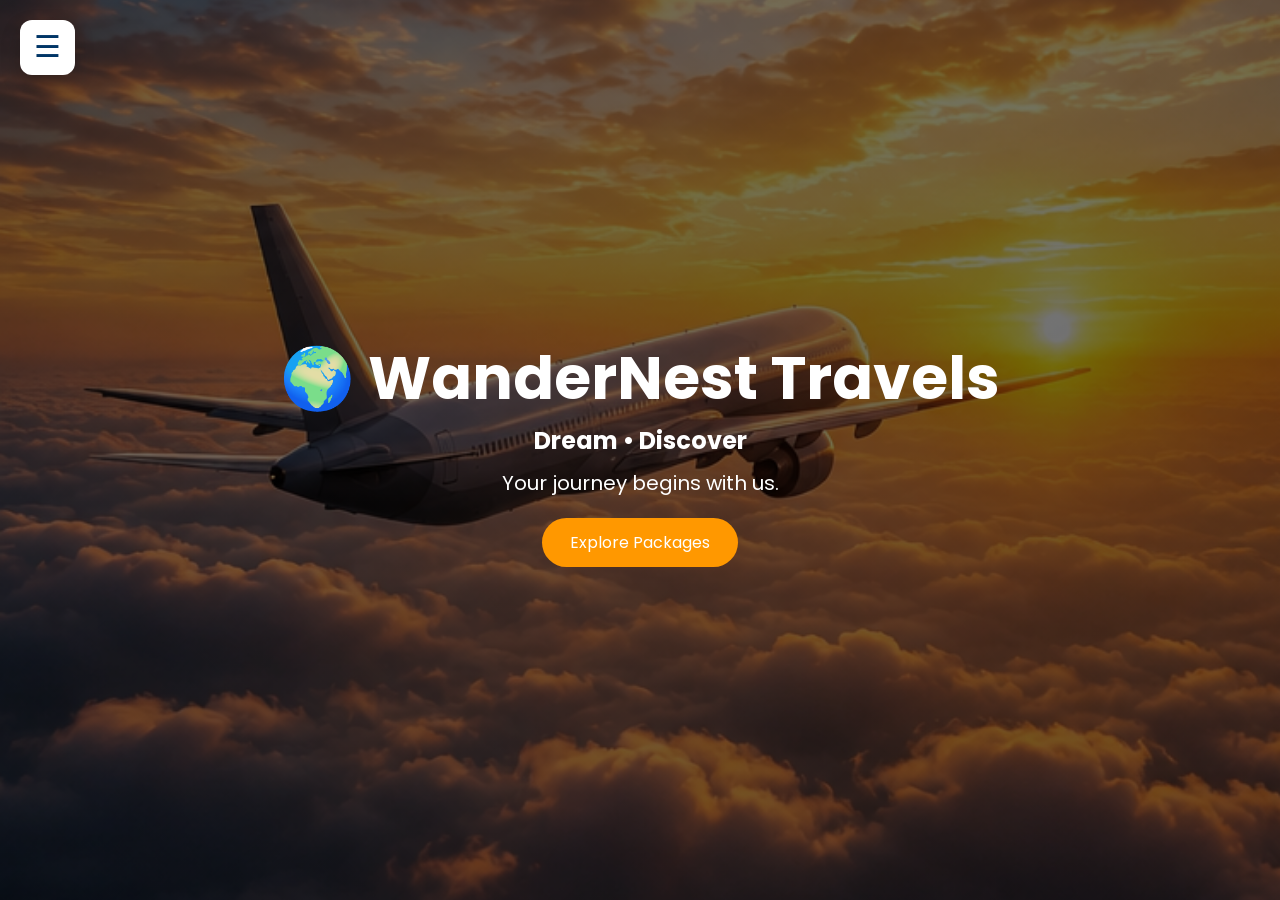
<file: index.html>
<!DOCTYPE html>
<html lang ="en">

<head>
    <meta charset="UTF-8">
    <meta name="viewport" content="width=device-width, initial-scale=1.0">
    <title>WanderNest Travels</title>

    <link rel="stylesheet" href="style.css">
</head>

<body>

<!-- Menu Button -->
<div class="menu-btn" onclick= "toggleMenu()">☰</div>

<!-- Sidebar -->
<aside class="sidebar" id="sidebar">

    <h2>WanderNest</h2>

    <nav>
        <a href="index.html">Home</a>
        <a href="about.html">About</a>
        <a href="experiences.html">Experiences</a>
        <a href="gallery.html">Gallery</a>
        <a href="contact.html">Contact</a>
    </nav>

</aside>

<!-- Overlay -->
<div class="overlay" id="overlay" onclick="toggleMenu()"></div>

<!-- HERO SECTION -->
<section class="hero">

    <div class="hero-content">

        <h1>🌍 WanderNest Travels</h1>
        <h2>Dream • Discover</h2>
        <p>Your journey begins with us.</p>

        <a href="experiences.html" class="btn">
            Explore Packages
        </a>

    </div>

</section>

<script src="script.js"></script>
    
<!--Start of Tawk.to Script-->
<script type="text/javascript">
var Tawk_API=Tawk_API||{}, Tawk_LoadStart=new Date();
(function(){
var s1=document.createElement("script"),s0=document.getElementsByTagName("script")[0];
s1.async=true;
s1.src='https://embed.tawk.to/6a47d8195a0c711d48ecc03a/1jska89pl';
s1.charset='UTF-8';
s1.setAttribute('crossorigin','*');
s0.parentNode.insertBefore(s1,s0);
})();
</script>
<!--End of Tawk.to Script-->
    
</body>
</html>
</file>
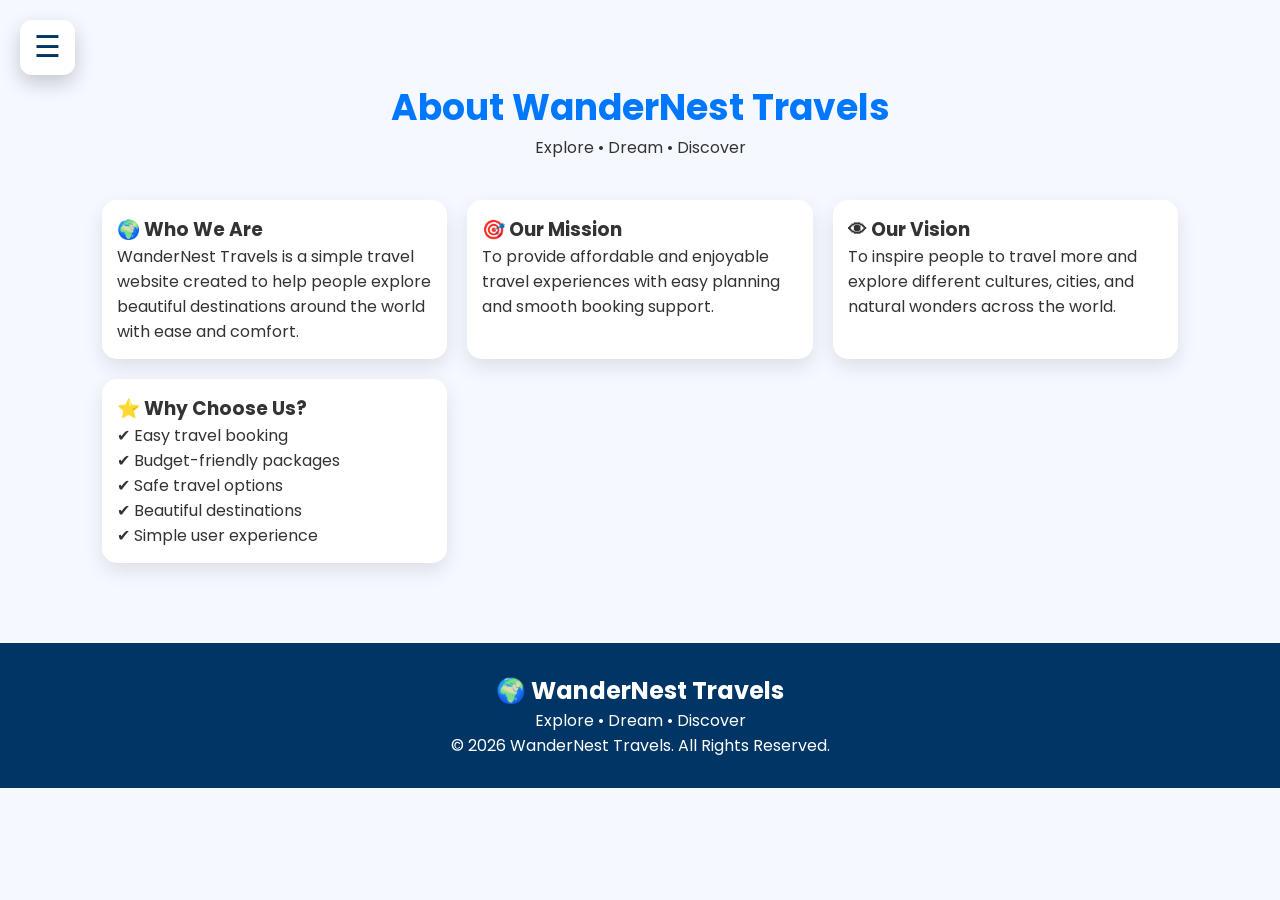
<file: about.html>
<!DOCTYPE html>
<html lang="en">
<head>
<meta charset="UTF-8">
<meta name="viewport" content="width=device-width, initial-scale=1.0">
<title>About | WanderNest Travels</title>

<link rel="stylesheet" href="style.css">
</head>

<body>

<!-- Menu Button -->
<div class="menu-btn" onclick="toggleMenu()">☰</div>

<!-- Sidebar -->
<aside class="sidebar" id="sidebar">

    <h2>🌍 WanderNest</h2>

    <nav>
        <a href="index.html">🏠 Home</a>
        <a href="about.html">ℹ️ About</a>
        <a href="experiences.html">✈️ Experiences</a>
        <a href="gallery.html">🖼 Gallery</a>
        <a href="contact.html">📞 Contact</a>
    </nav>

</aside>

<div class="overlay" id="overlay" onclick="toggleMenu()"></div>

<!-- ABOUT HEADER -->
<section>

    <div class="section-title hidden">
        <h2>About WanderNest Travels</h2>
        <p>Explore • Dream • Discover</p>
    </div>

    <!-- ABOUT CONTENT -->
    <div class="grid">

        <div class="card hidden">
            <div class="card-content">
                <h3>🌍 Who We Are</h3>
                <p>
                    WanderNest Travels is a simple travel website created to help people explore
                    beautiful destinations around the world with ease and comfort.
                </p>
            </div>
        </div>

        <div class="card hidden">
            <div class="card-content">
                <h3>🎯 Our Mission</h3>
                <p>
                    To provide affordable and enjoyable travel experiences with easy planning
                    and smooth booking support.
                </p>
            </div>
        </div>

        <div class="card hidden">
            <div class="card-content">
                <h3>👁 Our Vision</h3>
                <p>
                    To inspire people to travel more and explore different cultures, cities,
                    and natural wonders across the world.
                </p>
            </div>
        </div>

        <div class="card hidden">
            <div class="card-content">
                <h3>⭐ Why Choose Us?</h3>
                <p>
                    ✔ Easy travel booking<br>
                    ✔ Budget-friendly packages<br>
                    ✔ Safe travel options<br>
                    ✔ Beautiful destinations<br>
                    ✔ Simple user experience
                </p>
            </div>
        </div>

    </div>

</section>

<!-- FOOTER -->
<footer>
    <h2>🌍 WanderNest Travels</h2>
    <p>Explore • Dream • Discover</p>
    <p>© 2026 WanderNest Travels. All Rights Reserved.</p>
</footer>

<script src="script.js"></script>

</body>
</html>
</file>
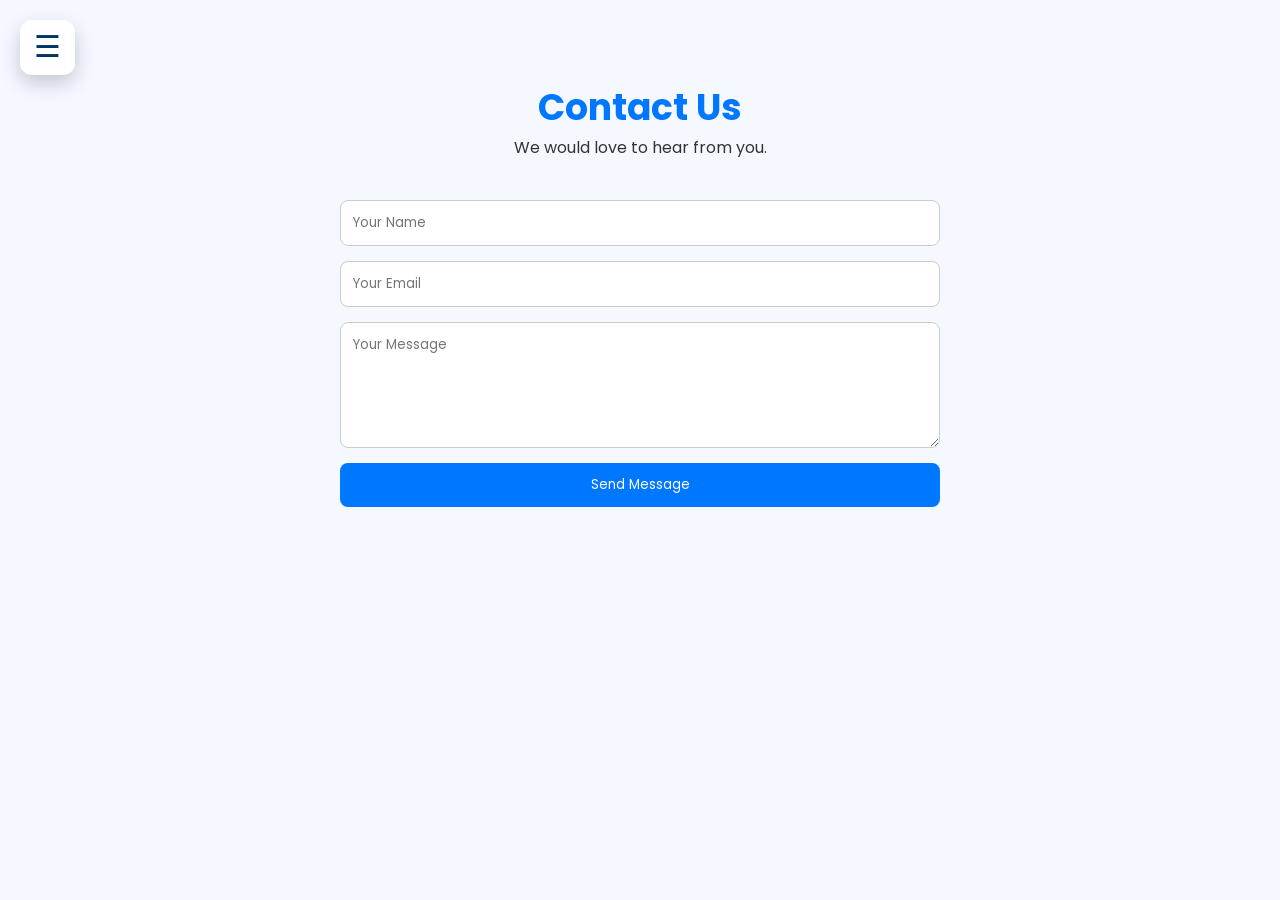
<file: contact.html>
<!DOCTYPE html>
<html lang="en">

<head>
    <meta charset="UTF-8">
    <meta name ="viewport" content="width=device-width, initial-scale=1.0">
    <title>Contact - WanderNest</title>

    <link rel="stylesheet" href="style.css">
</head>

<body>

<!-- Menu Button -->
<div class="menu-btn" onclick="toggleMenu()">☰</div>

<!-- Sidebar -->
<aside class="sidebar" id= "sidebar">

    <h2>WanderNest</h2>

    <nav>
        <a href="index.html">Home</a>
        <a href="about.html">About</a>
        <a href="experiences.html">Experiences</a>
        <a href="gallery.html">Gallery</a>
        <a href="contact.html">Contact</a>
    </nav>

</aside>

<!-- Overlay -->
<div class="overlay" id="overlay" onclick="toggleMenu()"></div>

<!-- CONTACT -->
<section class="contact">

    <div class="section-title">
        <h2>Contact Us</h2>
        <p>We would love to hear from you.</p>
    </div>

    <form>

        <input type="text" placeholder="Your Name" required>

        <input type="email" placeholder="Your Email" required>

        <textarea rows="5" placeholder="Your Message" required></textarea>

        <button type="submit">Send Message</button>

    </form>

</section>

<script src ="script.js"></script>

<!--Start of Tawk.to Script-->
<script type="text/javascript">
var Tawk_API=Tawk_API||{}, Tawk_LoadStart=new Date();
(function(){
var s1=document.createElement("script"),s0=document.getElementsByTagName("script")[0];
s1.async=true;
s1.src='https://embed.tawk.to/6a47d8195a0c711d48ecc03a/1jska89pl';
s1.charset='UTF-8';
s1.setAttribute('crossorigin','*');
s0.parentNode.insertBefore(s1,s0);
})();
</script>
<!--End of Tawk.to Script-->
    

</body>
</html>
</file>
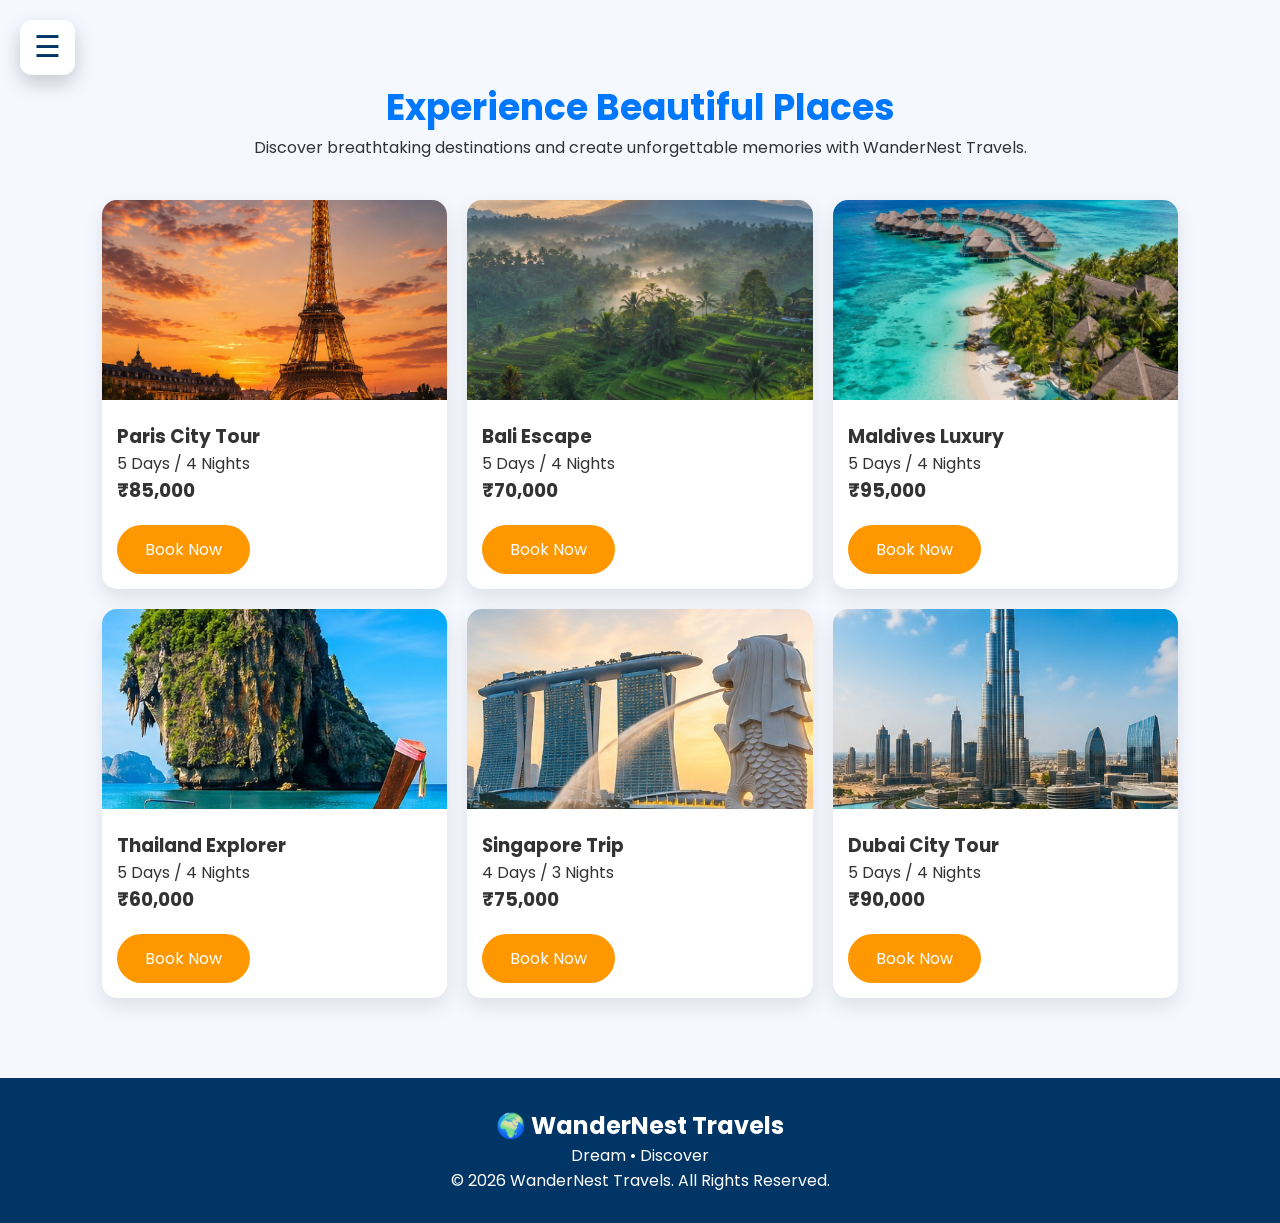
<file: experiences.html>
<!DOCTYPE html>
<html lang="en">
<head>
<meta charset="UTF-8">
<meta name="viewport" content="width=device-width, initial-scale=1.0">
<title>Experiences | WanderNest Travels</title>

<link rel="stylesheet" href="style.css">
</head>

<body>

<!-- Menu -->
<div class="menu-btn" onclick="toggleMenu()">☰</div>

<!-- Sidebar -->
<aside class="sidebar" id="sidebar">

    <h2>🌍 WanderNest</h2>

    <nav>
        <a href="index.html">🏠 Home</a>
        <a href="about.html">ℹ️ About</a>
        <a href="experiences.html">✈️ Experiences</a>
        <a href="gallery.html">🖼 Gallery</a>
        <a href="contact.html">📞 Contact</a>
    </nav>

</aside>

<div class="overlay" id="overlay" onclick="toggleMenu()"></div>

<section>

    <div class="section-title hidden">

        <h2>Experience Beautiful Places</h2>

        <p>
            Discover breathtaking destinations and create unforgettable
            memories with WanderNest Travels.
        </p>

    </div>

    <div class="grid">

        <div class="card hidden">
            <img src="images/paris.jpg" alt="Paris">

            <div class="card-content">
                <h3>Paris City Tour</h3>

                <p>5 Days / 4 Nights</p>

                <h3>₹85,000</h3>

                <a href="contact.html" class="btn">Book Now</a>
            </div>
        </div>

        <div class="card hidden">
            <img src="images/bali.jpg" alt="Bali">

            <div class="card-content">
                <h3>Bali Escape</h3>

                <p>5 Days / 4 Nights</p>

                <h3>₹70,000</h3>

                <a href="contact.html" class="btn">Book Now</a>
            </div>
        </div>

        <div class="card hidden">
            <img src="images/maldives.jpg" alt="Maldives">

            <div class="card-content">
                <h3>Maldives Luxury</h3>

                <p>5 Days / 4 Nights</p>

                <h3>₹95,000</h3>

                <a href="contact.html" class="btn">Book Now</a>
            </div>
        </div>

        <div class="card hidden">
            <img src="images/thailand.jpg" alt="Thailand">

            <div class="card-content">
                <h3>Thailand Explorer</h3>

                <p>5 Days / 4 Nights</p>

                <h3>₹60,000</h3>

                <a href="contact.html" class="btn">Book Now</a>
            </div>
        </div>

        <div class="card hidden">
            <img src="images/singapore.jpg" alt="Singapore">

            <div class="card-content">
                <h3>Singapore Trip</h3>

                <p>4 Days / 3 Nights</p>

                <h3>₹75,000</h3>

                <a href="contact.html" class="btn">Book Now</a>
            </div>
        </div>

        <div class="card hidden">
            <img src="images/dubai.jpg" alt="Dubai">

            <div class="card-content">
                <h3>Dubai City Tour</h3>

                <p>5 Days / 4 Nights</p>

                <h3>₹90,000</h3>

                <a href="contact.html" class="btn">Book Now</a>
            </div>
        </div>

    </div>

</section>

<footer>

    <h2>🌍 WanderNest Travels</h2>

    <p>Dream • Discover</p>

    <p>© 2026 WanderNest Travels. All Rights Reserved.</p>

</footer>

<script src="script.js"></script>

</body>
</html>
</file>
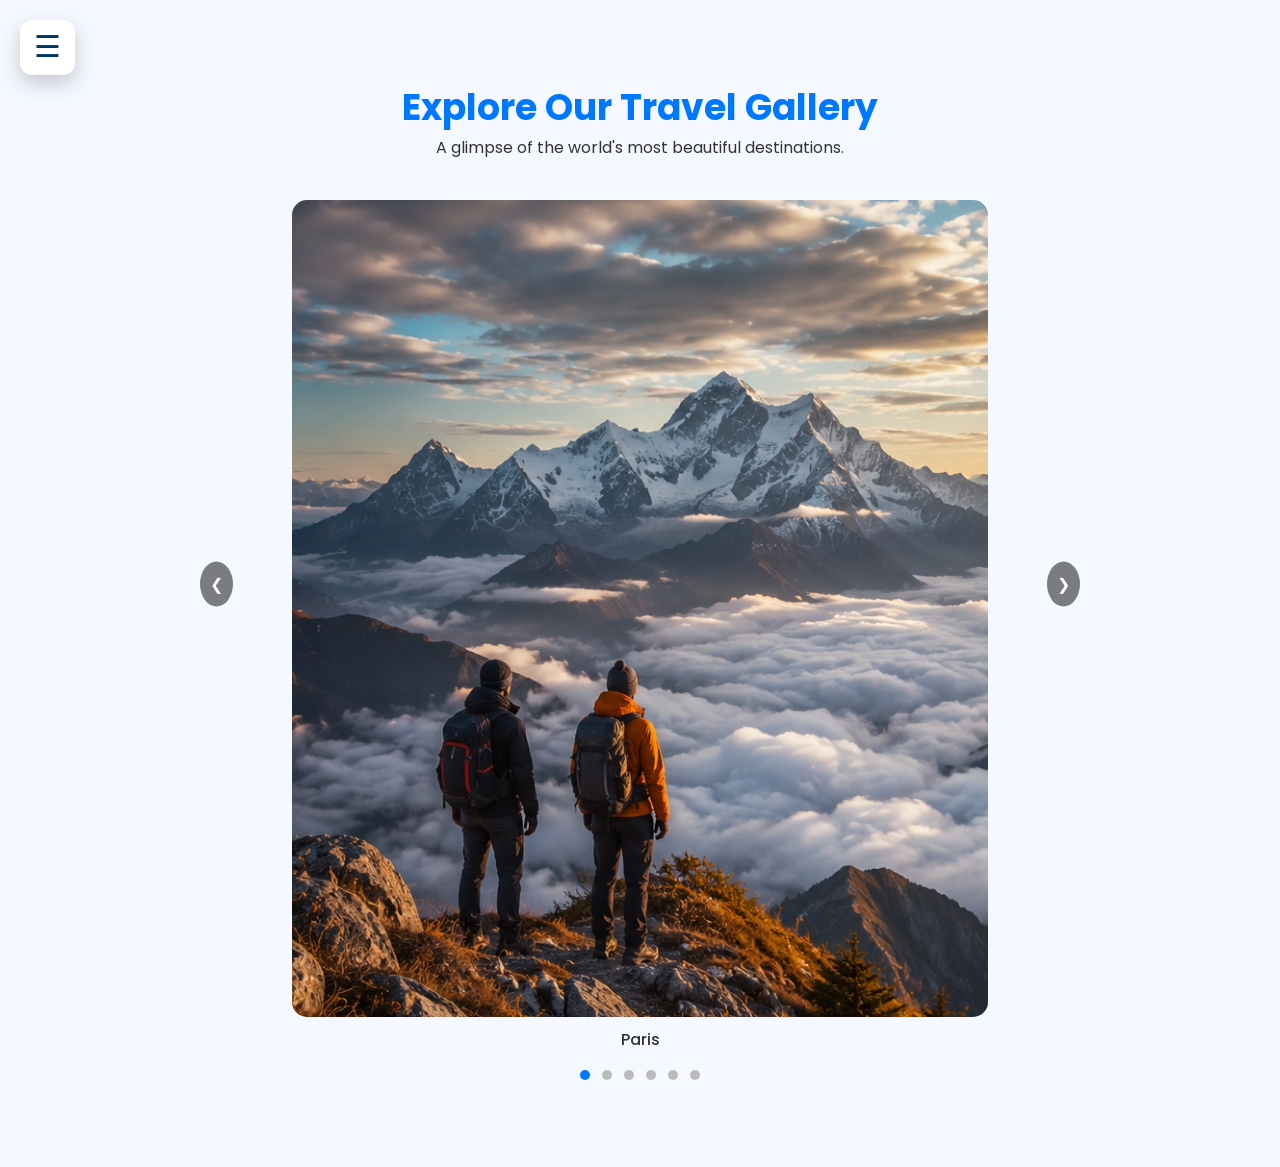
<file: gallery.html>
<!DOCTYPE html>
<html lang= "en">

<head>
    <meta charset="UTF-8">
    <meta name="viewport" content= "width=device-width, initial-scale=1.0">
    <title>Gallery - WanderNest</title>

    <link rel= "stylesheet" href="style.css">
</head>

<body>

<!-- Menu Button -->
<div class= "menu-btn" onclick="toggleMenu()">☰</div>

<!-- Sidebar -->
<aside class="sidebar" id="sidebar">

    <h2>WanderNest</h2>

    <nav>
        <a href="index.html">Home</a>
        <a href="about.html">About</a>
        <a href="experiences.html">Experiences</a>
        <a href="gallery.html">Gallery</a>
        <a href="contact.html">Contact</a>
    </nav>

</aside>

<!-- Overlay -->
<div class="overlay" id="overlay" onclick="toggleMenu()"></div>

<!-- GALLERY -->
<section class="gallery">

    <div class="section-title">
        <h2>Explore Our Travel Gallery</h2>
        <p>A glimpse of the world's most beautiful destinations.</p>
    </div>

    <div class="slider">

        <div class="prev" onclick="prevSlide()">❮</div>

        <img id="slide" src="images/gallery1.jpg" alt="Gallery Image">

        <div class="next" onclick="nextSlide()">❯</div>

    </div>

    <div class="caption" id="caption">Paris</div>

    <div class="dots">

        <span class="dot active" onclick="showSlide(0)"></span>
        <span class="dot" onclick="showSlide(1)"></span>
        <span class="dot" onclick="showSlide(2)"></span>
        <span class="dot" onclick="showSlide(3)"></span>
        <span class="dot" onclick="showSlide(4)"></span>
        <span class="dot" onclick="showSlide(5)"></span>

    </div>

</section>

<script src="script.js"></script>

<!--Start of Tawk.to Script-->
<script type="text/javascript">
var Tawk_API=Tawk_API||{}, Tawk_LoadStart=new Date();
(function(){
var s1=document.createElement("script"),s0=document.getElementsByTagName("script")[0];
s1.async=true;
s1.src='https://embed.tawk.to/6a47d8195a0c711d48ecc03a/1jska89pl';
s1.charset='UTF-8';
s1.setAttribute('crossorigin','*');
s0.parentNode.insertBefore(s1,s0);
})();
</script>
<!--End of Tawk.to Script-->

    
</body>
</html>
</file>
<file: style.css>
@import url('https://fonts.googleapis.com/css2?family=Poppins:wght@300;400;500;600;700&display=swap');

*{
margin:0;
padding:0;
box-sizing:border-box;
font-family:'Poppins',sans-serif;
}

html{
scroll-behavior:smooth;
}

body{
background:#f5f9ff;
color:#333;
overflow-x:hidden;
}

/* MENU BUTTON */
.menu-btn{
position:fixed;
top:20px;
left:20px;
width:55px;
height:55px;
background:#fff;
color:#003566;
border-radius:12px;
display:flex;
justify-content:center;
align-items:center;
font-size:30px;
cursor:pointer;
box-shadow:0 8px 20px rgba(0,0,0,.2);
z-index:1001;
}

/* SIDEBAR */
.sidebar{
position:fixed;
top:0;
left:-270px;
width:260px;
height:100%;
background:#003566;
padding-top:35px;
transition:.4s;
z-index:1002;
}

.sidebar.active{
left:0;
}

.sidebar h2{
color:#fff;
text-align:center;
margin-bottom:40px;
}

.sidebar nav{
display:flex;
flex-direction:column;
}

.sidebar nav a{
color:#fff;
text-decoration:none;
padding:18px 30px;
font-size:18px;
transition:0.3s;
}

.sidebar nav a:hover{
background:#0056b3;
padding-left:40px;
}

/* OVERLAY */
.overlay{
position:fixed;
inset:0;
background:rgba(0,0,0,.45);
display:none;
z-index:999;
}

.overlay.active{
display:block;
}

/* HERO */
.hero{
height:100vh;
display:flex;
justify-content:center;
align-items:center;
text-align:center;
color:#fff;
background:
linear-gradient(rgba(0,0,0,.55),rgba(0,0,0,.55)),
url("images/hero.jpg") center/cover no-repeat;
}

.hero h1{
font-size:60px;
}

.hero p{
font-size:20px;
margin-top:10px;
}

/* BUTTON */
.btn{
display:inline-block;
padding:12px 28px;
background:#ff9800;
color:#fff;
text-decoration:none;
border-radius:30px;
margin-top:20px;
transition:0.3s;
}

.btn:hover{
transform:translateY(-3px);
}

/* SECTION */
section{
padding:80px 8%;
}

.section-title{
text-align:center;
margin-bottom:40px;
}

.section-title h2{
color:#0077ff;
font-size:36px;
}

/* GRID */
.grid{
display:grid;
grid-template-columns:repeat(auto-fit,minmax(260px,1fr));
gap:20px;
}

/* CARD */
.card{
background:#fff;
border-radius:15px;
overflow:hidden;
box-shadow:0 8px 20px rgba(0,0,0,.1);
transition:0.3s;
}

.card:hover{
transform:translateY(-5px);
}

.card img{
width:100%;
height:200px;
object-fit:cover;
}

.card-content{
padding:15px;
}

/* FOOTER */
footer{
background:#003566;
color:#fff;
text-align:center;
padding:30px;
}

/* TOP BUTTON */
#topBtn{
position:fixed;
bottom:20px;
right:20px;
width:45px;
height:45px;
border:none;
border-radius:50%;
background:#ff9800;
color:#fff;
display:none;
cursor:pointer;
}

/* -----------------------------
   RESTORED FEATURES (IMPORTANT)
------------------------------*/

/* ABOUT */
.about{
padding:80px 8%;
}

.about-grid{
display:grid;
grid-template-columns:repeat(auto-fit,minmax(280px,1fr));
gap:20px;
}

.about-card{
background:#fff;
padding:20px;
border-radius:15px;
box-shadow:0 8px 20px rgba(0,0,0,.1);
}

/* EXPERIENCES */
.experiences{
padding:80px 8%;
}

/* GALLERY SLIDER */
.gallery{
position:relative;
max-width:900px;
margin:auto;
overflow:hidden;
border-radius:15px;
}

.slider{
display:flex;
transition:transform 0.5s ease-in-out;
}

.slider img{
width:100%;
flex-shrink:0;
border-radius:15px;
}

.prev, .next{
position:absolute;
top:50%;
transform:translateY(-50%);
background:rgba(0,0,0,0.5);
color:#fff;
border:none;
padding:10px;
cursor:pointer;
border-radius:50%;
}

.prev{left:10px;}
.next{right:10px;}

.caption{
text-align:center;
margin-top:10px;
font-weight:500;
}

.dots{
text-align:center;
margin-top:10px;
}

.dot{
height:10px;
width:10px;
margin:0 4px;
display:inline-block;
background:#bbb;
border-radius:50%;
cursor:pointer;
}

.dot.active{
background:#0077ff;
}

/* CONTACT FORM */
.contact form{
max-width:600px;
margin:auto;
display:flex;
flex-direction:column;
gap:15px;
}

.contact input,
.contact textarea{
padding:12px;
border:1px solid #ccc;
border-radius:8px;
outline:none;
}

.contact button{
background:#0077ff;
color:#fff;
padding:12px;
border:none;
border-radius:8px;
cursor:pointer;
}

/* ANIMATIONS */
.hidden{
opacity:0;
transform:translateY(40px);
transition:all 0.6s ease;
}

.show{
opacity:1;
transform:translateY(0);
}

/* MOBILE */
@media(max-width:768px){
.hero h1{
font-size:40px;
}

section{
padding:60px 5%;
}
}
</file>
